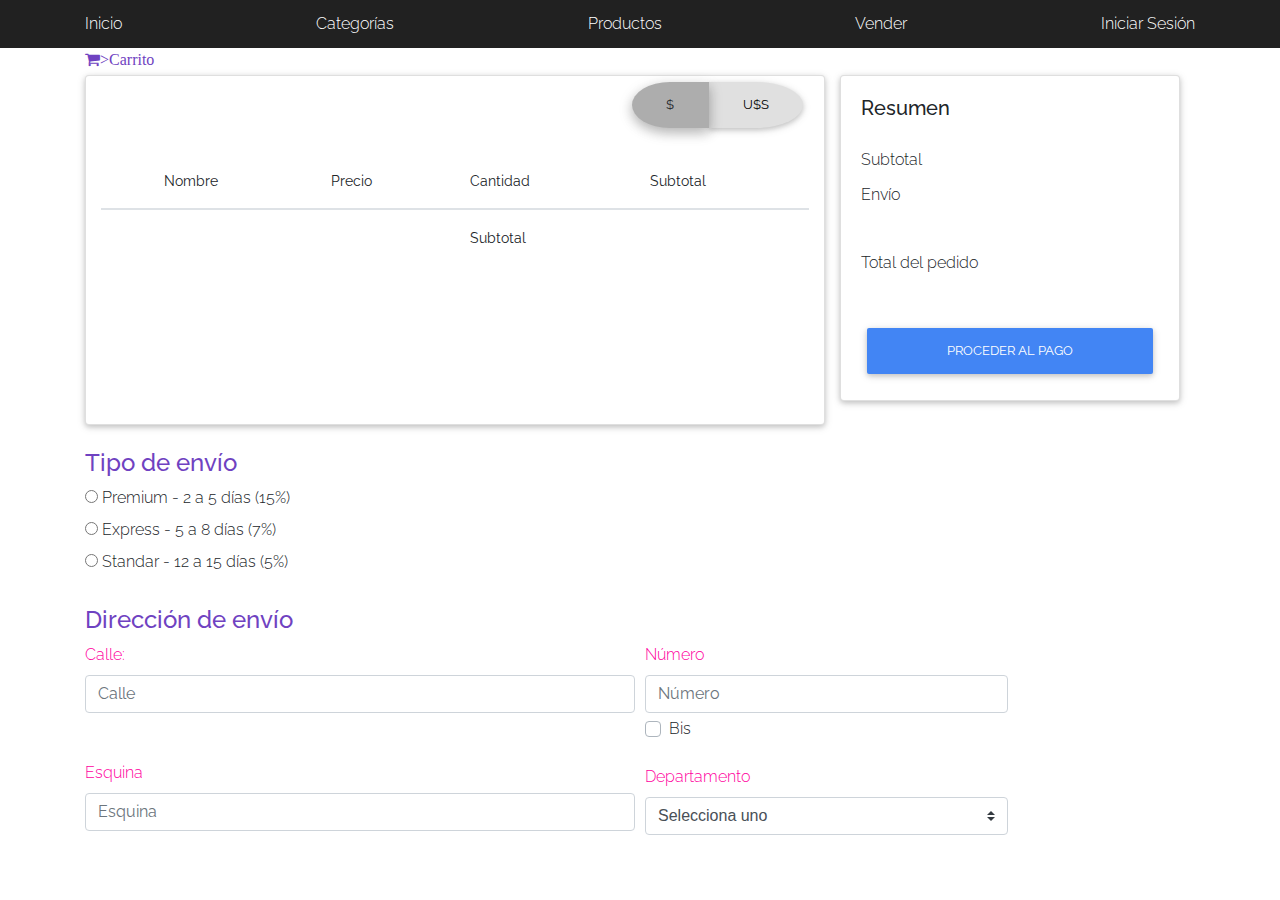
<file: cart.html>
<!DOCTYPE html>
<!-- saved from url=(0049)https://getbootstrap.com/docs/4.3/examples/album/ -->
<html lang="en">

<head>
  <meta http-equiv="Content-Type" content="text/html; charset=UTF-8">

  <meta name="viewport" content="width=device-width, initial-scale=1, shrink-to-fit=no">
  <meta name="description" content="">
  <title>eMercado - Todo lo que busques está aquí</title>

  <link rel="canonical" href="https://getbootstrap.com/docs/4.3/examples/album/">
  <link href="https://fonts.googleapis.com/css?family=Raleway:300,300i,400,400i,700,700i,900,900i" rel="stylesheet">
  <link href="css/font-awesome.min.css" rel="stylesheet">
  <link rel="stylesheet" href="https://cdnjs.cloudflare.com/ajax/libs/font-awesome/4.7.0/css/font-awesome.min.css">

  <link href="css/bootstrap.min.css" rel="stylesheet">
  <link href="css/styles.css" rel="stylesheet">
  <link href="css/dropzone.css" rel="stylesheet">
  <link href="css/cart.css" rel="stylesheet">


  <link href="https://cdn.jsdelivr.net/npm/bootstrap@5.0.2/dist/css/bootstrap.min.css" rel="stylesheet" integrity="sha384-EVSTQN3/azprG1Anm3QDgpJLIm9Nao0Yz1ztcQTwFspd3yD65VohhpuuCOmLASjC" crossorigin="anonymous">
  <script src="https://cdn.jsdelivr.net/npm/bootstrap@5.0.2/dist/js/bootstrap.bundle.min.js" integrity="sha384-MrcW6ZMFYlzcLA8Nl+NtUVF0sA7MsXsP1UyJoMp4YLEuNSfAP+JcXn/tWtIaxVXM" crossorigin="anonymous"></script>
  <script src="https://cdn.jsdelivr.net/npm/@popperjs/core@2.9.2/dist/umd/popper.min.js" integrity="sha384-IQsoLXl5PILFhosVNubq5LC7Qb9DXgDA9i+tQ8Zj3iwWAwPtgFTxbJ8NT4GN1R8p" crossorigin="anonymous"></script>
  <script src="https://cdn.jsdelivr.net/npm/bootstrap@5.0.2/dist/js/bootstrap.min.js" integrity="sha384-cVKIPhGWiC2Al4u+LWgxfKTRIcfu0JTxR+EQDz/bgldoEyl4H0zUF0QKbrJ0EcQF" crossorigin="anonymous"></script>
</head>

<body>
  <nav class="site-header sticky-top py-1 bg-dark">
    <div class="container d-flex flex-column flex-md-row justify-content-between">
      <a class="py-2 d-none d-md-inline-block" href="home.html">Inicio</a>
      <a class="py-2 d-none d-md-inline-block" href="categories.html">Categorías</a>
      <a class="py-2 d-none d-md-inline-block" href="products.html">Productos</a>
      <a class="py-2 d-none d-md-inline-block" href="sell.html">Vender</a>
      <div id="sesion"></div>

    </div>
  </nav>
    <div class="container">
      <h3 style="color: #6f42c1;" id="title-cart" <i class="fa fa-shopping-cart" aria-hidden="true"></i>><strong>Carrito</strong></h3>

      <div style="display: flex;">
      <div class="col-lg-8 card" >

      <table class="table">
          <thead>
            <tr>
              <th scope="col"></th>
              <th scope="col">Nombre</th>
              <th scope="col">Precio</th>
              <th scope="col">Cantidad</th>
              <th scope="col">Subtotal</th>
            </tr>
          </thead>
          <tbody id="carrito">
              
              
          </tbody>
          <tfoot>
            <th></th>
            <th></th>
            <th></th>
            <th>Subtotal</th>
            <div class="row">
              <div class="col text-right">
                  <div class="btn-group btn-group-toggle mb-4" data-toggle="buttons">
                      <label class="btn btn-light active" id="pesos" >
                          <input type="radio" name="tipo-moneda" autocomplete="off" checked>$
                      </label>
                      <label class="btn btn-light" id="dolares" >
                          <input type="radio" name="tipo-moneda" autocomplete="off">U$S
                      </label>
                  </div>
                  </div>
              </div>
            <td class="" id ="subtotal"></td>
              
          </tfoot>
          </table>


        </div>
        
          <div class=" col-lg-4">
            <div class=" card mb-4">
              <div class=" card-body">
                <h5 class="mb-3"><strong>Resumen</strong></h5>
                 <ul class="list-group list-group-flush">
                <li class="list-group-item d-flex justify-content-between align-items-center border-0 px-0 pb-0">
                  <div>Subtotal</div>
                  <span id="sub-resumen"></span>
                </li>
                <span></span>
                <li class="list-group-item d-flex justify-content-between align-items-center border-0 px-0 pb-0">
                  <div>Envío</div>
                  <span id="costo-envio"></span>
                </li>
                <hr>
                <li class="list-group-item d-flex justify-content-between align-items-center border-0 px-0 pb-0">
                  <div>Total del pedido</div>
                  <span id="total-resumen"></span>
                </li>
                <br>
  
                <br>
                <button type="button" class="btn btn-primary" id="proceder-pago"  onclick="validarEnvio()">
                  Proceder al pago
                </button>             
               </ul>
              </div>
            </div>
          </div>
          


        </div>
          <div id="tipo-envio">
            <br>
            <h4 style="color: #6f42c1;"><strong>Tipo de envío</strong></h4>
            <input type="radio" name="envio" id="premium">
            <label for="premium">Premium - 2 a 5 días (15%)</label>
            <br>
		
            <input type="radio" name="envio" id="express">
            <label for="express">Express - 5 a 8 días (7%)</label>
            <br>
        
            <input type="radio" name="envio" id="standard">
            <label for="standard">Standar - 12 a 15 días (5%)</label>
          </div>
          <br>
          <form class="needs-validation" novalidate>
            <h4 style="color: #6f42c1;"><strong>Dirección de envío</strong></h4>
              <div class="form-row">
                <div class="col-md-6 mb-3">
                  <label for="validationCustom01"style="color: #FF009E;">Calle:</label>
                  <input type="text" class="form-control" id="calle-envio" placeholder="Calle" value="" required>
                  <div class="invalid-feedback">
                    Por favor ingrese una calle.
                  </div>
                </div>
                <div class="col-md-4 mb-3">
                  <label for="validationCustom04"style="color: #FF009E;">Número</label>
                  <input type="number" class="form-control" id="num-envio" placeholder="Número" maxlength="4" required>
                  <div class="custom-control custom-checkbox my-1 mr-sm-2">
                    <input type="checkbox" class="custom-control-input" id="customControlInline">
                    <label class="custom-control-label" for="customControlInline">Bis</label>
                  </div>
                
                  <div class="invalid-feedback">
                  Por favor ingrese un número de puerta.
                  </div>
                </div>
                <div class="col-md-6 mb-3">
                  <label for="validationCustom05"style="color: #FF009E;">Esquina</label>
                  <input type="text" class="form-control" id="esq-envio" placeholder="Esquina" required>
                  <div class="invalid-feedback">
                    Por favor ingrese una esquina.
                  </div>
                </div>
                <div class="col-md-4 mb-3">
                <label class="my-1 mr-2" for="inlineFormCustomSelectPref"style="color: #FF009E;">Departamento</label>
                <select class="custom-select my-1 mr-sm-2" id="inlineFormCustomSelectPref">
                  <option selected>Selecciona uno</option>
                  <option value="1d">Artigas</option>
                  <option value="2d">Canelones</option>
                  <option value="3d">Cerro Largo</option>
                  <option value="4d">Colonia</option>
                  <option value="5d">Durazno</option>
                  <option value="6d">Flores</option>
                  <option value="7d">Florida</option>
                  <option value="8d">Lavalleja</option>
                  <option value="9d">Maldonado</option>
                  <option value="10d">Montevideo</option>
                  <option value="11d">Paysandú</option>
                  <option value="12d">Río Negro</option>
                  <option value="13d">Rivera</option>
                  <option value="14d">Rocha</option>
                  <option value="15d">Salto</option>
                  <option value="16d">San José</option>
                  <option value="17d">Soriano</option>
                  <option value="18d">Tacuarembó</option>
                  <option value="19d">Treinta y Tres</option>
                </select>
                </div>
                
              </div>
              
          </div>
        </form>
          
          
          <div class="modal fade" id="exampleModalCenter" tabindex="-1" role="dialog" aria-labelledby="exampleModalCenterTitle" aria-hidden="true">
            <div class="modal-dialog modal-dialog-centered" role="document">
              <div class="modal-content">
                <div class="modal-header">
                  <h5 class="modal-title " id="exampleModalCenterTitle"style="color: #6f42c1; text-align:center;"><strong>Datos de pago</strong></h5>
                  <button type="button" class="close" data-dismiss="modal" aria-label="Close" onclick="Cerrar()">
                    <span aria-hidden="true">&times;</span>
                  </button>
                </div>
                <div class="modal-body">
                  <table class="table table-condensed">
                  <tbody>
                  <div>    
                  <input type="radio" name="tipo-pago" id="credit-card">
                  <label for="credit-card" style="color: #6f42c1;">Tarjeta de Crédito </label>
                  <i class="fa fa-cc-visa" ></i>
                  <i class="fa fa-cc-mastercard" aria-hidden="true"></i>
                  <i class="fa fa-cc-amex" aria-hidden="true"></i>
                </div>
                      <tr>
                        <td class='col-md-3' style="color: #FF009E;"><strong>Número de tarjeta:</strong></td>
                        <td><input type="text" class="form-control input-sm"  id="num-tarjeta" value="">
                        </td>
                      </tr>
                      <tr>
                        <td class='col-md-3' style="color: #FF009E;"> <strong>CVV:</strong></td>
                        <td><input type="text" class="form-control input-sm" id="cvv-tarjeta" maxlength="4" value=""></td>
                      </tr>
                      <tr>
                        <td style="color: #FF009E;"><strong>Fecha Vencimiento:</strong></td>
                        <td><input type="date" class="form-control input-sm"  id="vencimiento-tarjeta" value=""></td>
                      </tr>
                    </tbody>
                  </table>
                  <div>
                      <input type="radio" name="tipo-pago" id="transf">
                      <label for="transf" style="color: #6f42c1;">Transferencia Bancaria</label>
                      <i class="fa fa-university" aria-hidden="true"></i>
                    </div>
                  <table class="table table-condensed">
                <tbody>
                <tr>
                  <td class='col-md-3' style="color: #FF009E;"><strong>Número de Cuenta:</strong></td>
                  <td><input type="text" class="form-control input-sm"  id="num-cuenta" value="">
                  </td>
                </tr>
                    </tbody>
                  </table>
                </div>
                <div class="modal-footer">
                  <button type="button" class="btn btn-secondary"  id="cerrar-modal"onclick="Cerrar()">Cerrar</button>
                  <button type="button" class="btn btn-primary"  id="finalizar-compra" onclick="validarPago()">Finalizar Compra</button>
                </div>
              </div>
            </div>
          </div>
          
  </div>
  <div id="spinner-wrapper">
    <div class="lds-ring">
      <div></div>
      <div></div>
      <div></div>
      <div></div>
    </div>
  </div>
  <script src="js/jquery-3.4.1.min.js"></script>
  <script src="js/bootstrap.bundle.min.js"></script>
  <script src="js/dropzone.js"></script>
  <script src="js/init.js"></script>
  <script src="js/cart.js"></script>
</body>

</html>
</file>
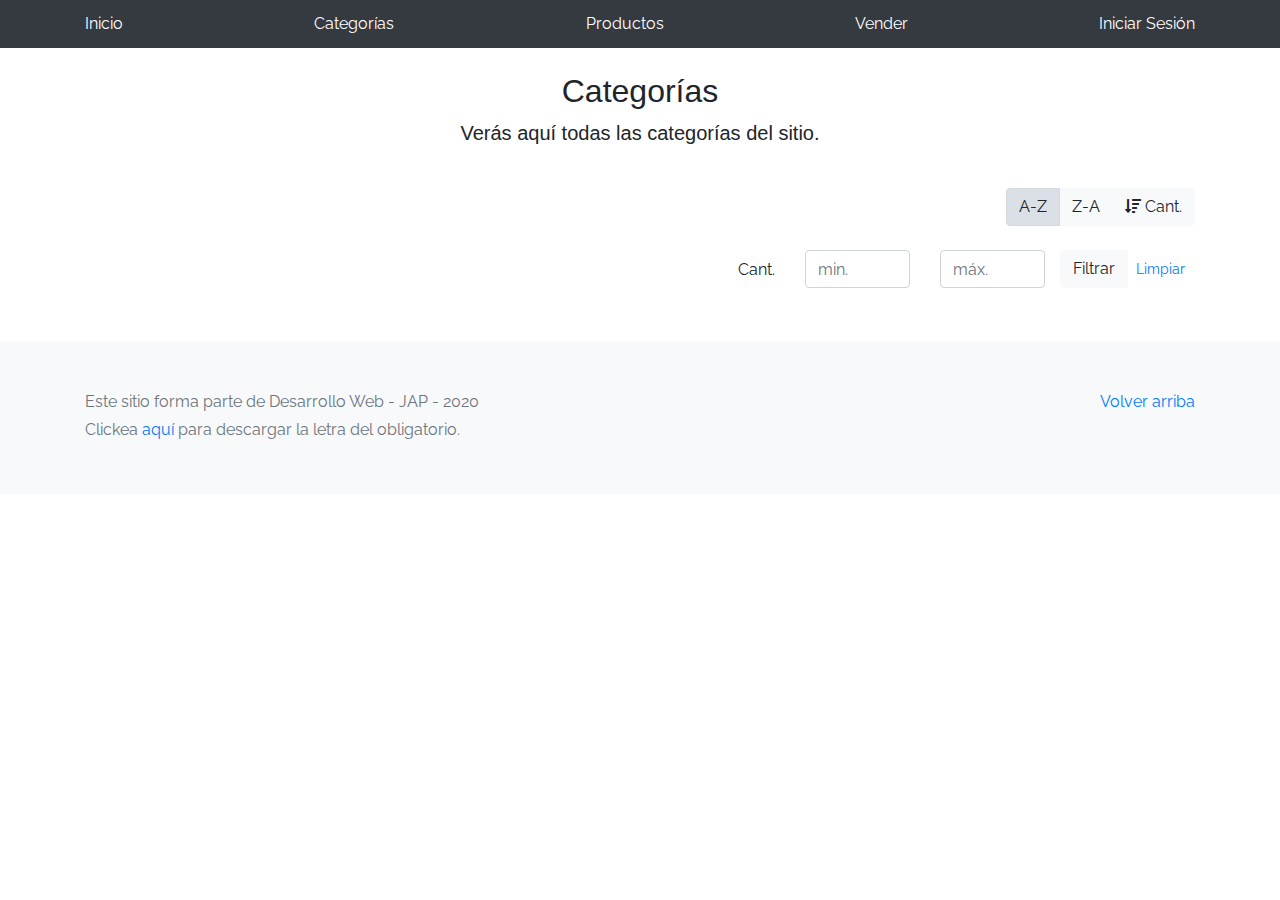
<file: categories.html>
<!DOCTYPE html>
<!-- saved from url=(0049)https://getbootstrap.com/docs/4.3/examples/album/ -->
<html lang="en">
  <head>
    <meta http-equiv="Content-Type" content="text/html; charset=UTF-8">
    <meta name="viewport" content="width=device-width, initial-scale=1, shrink-to-fit=no">
    <meta name="description" content="">
    <title>eMercado - Todo lo que busques está aquí</title>

    <link rel="canonical" href="https://getbootstrap.com/docs/4.3/examples/album/">
    <link href="https://fonts.googleapis.com/css?family=Raleway:300,300i,400,400i,700,700i,900,900i" rel="stylesheet">
    <link href="css/font-awesome.min.css" rel="stylesheet">

    <link href="css/bootstrap.min.css" rel="stylesheet">
    <link href="css/styles.css" rel="stylesheet">
  </head>
  <body>
    <nav class="site-header sticky-top py-1 bg-dark">
      <div class="container d-flex flex-column flex-md-row justify-content-between">
        <a class="py-2 d-none d-md-inline-block" href="home.html">Inicio</a>
        <a class="py-2 d-none d-md-inline-block" href="categories.html">Categorías</a>
        <a class="py-2 d-none d-md-inline-block" href="products.html">Productos</a>
        <a class="py-2 d-none d-md-inline-block" href="sell.html">Vender</a>
        <div id="sesion"></div>

      </div>
    </nav>
    <main role="main" class="pb-5">
        <div class="text-center p-4">
            <h2>Categorías</h2>
            <p class="lead">Verás aquí todas las categorías del sitio.</p>
        </div>
        <div class="container">
            <div class="row">
                <div class="col text-right">
                    <div class="btn-group btn-group-toggle mb-4" data-toggle="buttons">
                        <label class="btn btn-light active" id="sortAsc" >
                            <input type="radio" name="options" autocomplete="off" checked>A-Z
                        </label>
                        <label class="btn btn-light" id="sortDesc" >
                            <input type="radio" name="options" autocomplete="off">Z-A
                        </label>
                        <label class="btn btn-light" id="sortByCount" >
                            <input type="radio" name="options" autocomplete="off"><i class="fas fa-sort-amount-down mr-1"></i>Cant.
                        </label>
                    </div>
                </div>
            </div>
            <div class="row justify-content-end">
              <div class="col-md-6"></div>
                <div class="col-md-6 col-sm-12 mb-1 container">
                  <div class="row container p-0 m-0">
                    <div class="col">
                      <p class="font-weight-normal text-right my-2">Cant.</p>
                    </div>
                    <div class="col">
                      <input class="form-control" type="number" placeholder="min." id="rangeFilterCountMin">
                    </div>
                    <div class="col">
                      <input class="form-control" type="number" placeholder="máx." id="rangeFilterCountMax">
                    </div>
                    <div class="col-3 p-0">
                      <div class="btn-group" role="group">
                        <button class="btn btn-light btn-block" id="rangeFilterCount">Filtrar</button>
                        <button class="btn btn-link btn-sm" id="clearRangeFilter">Limpiar</button>
                      </div>
                    </div>
                  </div>
                </div>
            </div>
            <div class="row">
                <div class="list-group" id="cat-list-container">
                </div>
            </div>
        </div>
    </main>
    <footer class="text-muted bg-light">
      <div class="container">
        <p class="float-right">
          <a href="#">Volver arriba</a>
        </p>
        <p>Este sitio forma parte de Desarrollo Web - JAP - 2020</p>
        <p>Clickea <a target="_blank" href="Letra.pdf">aquí</a> para descargar la letra del obligatorio.</p>
      </div>
    </footer>
    <div id="spinner-wrapper"><div class="lds-ring"><div></div><div></div><div></div><div></div></div></div>
    <script src="js/jquery-3.4.1.min.js"></script>
    <script src="js/bootstrap.bundle.min.js"></script>
    <script src="js/init.js"></script>
    <script src="js/categories.js"></script>
  </body>
</html>
</file>
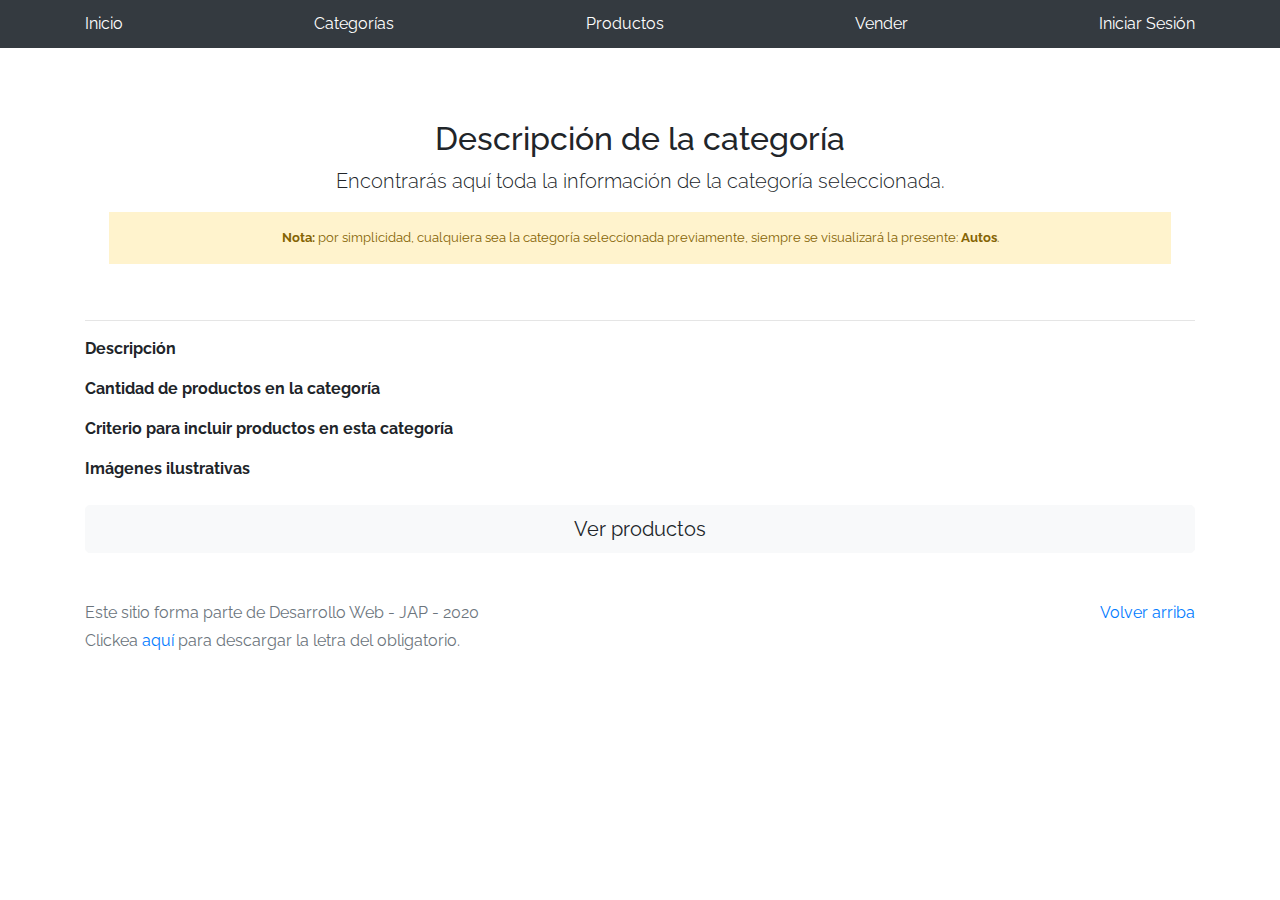
<file: category-info.html>
<!DOCTYPE html>
<!-- saved from url=(0049)https://getbootstrap.com/docs/4.3/examples/album/ -->
<html lang="en">

<head>
  <meta http-equiv="Content-Type" content="text/html; charset=UTF-8">
  <meta name="viewport" content="width=device-width, initial-scale=1, shrink-to-fit=no">
  <meta name="description" content="">
  <title>eMercado - Todo lo que busques está aquí</title>

  <link rel="canonical" href="https://getbootstrap.com/docs/4.3/examples/album/">
  <link href="https://fonts.googleapis.com/css?family=Raleway:300,300i,400,400i,700,700i,900,900i" rel="stylesheet">
  <!-- Bootstrap core CSS -->
  <link href="css/bootstrap.min.css" rel="stylesheet">
  <link href="css/styles.css" rel="stylesheet">
</head>

<body>
  <nav class="site-header sticky-top py-1 bg-dark">
    <div class="container d-flex flex-column flex-md-row justify-content-between">
      <a class="py-2 d-none d-md-inline-block" href="home.html">Inicio</a>
      <a class="py-2 d-none d-md-inline-block" href="categories.html">Categorías</a>
      <a class="py-2 d-none d-md-inline-block" href="products.html">Productos</a>
      <a class="py-2 d-none d-md-inline-block" href="sell.html">Vender</a>
      <div id="sesion"></div>
    </div>
  </nav>
  <main role="main">
    <div class="container mt-5">
      <div class="text-center p-4">
        <h2>Descripción de la categoría</h2>
        <p class="lead">Encontrarás aquí toda la información de la categoría seleccionada.</p>
        <p class="small alert-warning py-3"><strong>Nota: </strong>por simplicidad, cualquiera sea la categoría
          seleccionada previamente, siempre se visualizará la presente: <strong>Autos</strong>.</p>
      </div>
      <h3 id="categoryName"></h3>
      <hr class="my-3">
      <dl>
        <dt>Descripción</dt>
        <dd>
          <p id="categoryDescription"></p>
        </dd>

        <dt>Cantidad de productos en la categoría</dt>
        <dd>
          <p id="productCount"></p>
        </dd>

        <dt>Criterio para incluir productos en esta categoría</dt>
        <dd>
          <p id="productCriteria"></p>
        </dd>

        <dt>Imágenes ilustrativas</dt>
        <dd>
          <div class="row text-center text-lg-left pt-2" id="productImagesGallery">
          </div>
        </dd>
      </dl>
      <a type="button" class="btn btn-light btn-lg btn-block" href="products.html">Ver productos</a>
    </div>
  </main>
  <footer class="text-muted">
    <div class="container">
      <p class="float-right">
        <a href="#">Volver arriba</a>
      </p>
      <p>Este sitio forma parte de Desarrollo Web - JAP - 2020</p>
      <p>Clickea <a target="_blank" href="Letra.pdf">aquí</a> para descargar la letra del obligatorio.</p>
    </div>
  </footer>
  <div id="spinner-wrapper">
    <div class="lds-ring">
      <div></div>
      <div></div>
      <div></div>
      <div></div>
    </div>
  </div>
  <script src="js/jquery-3.4.1.min.js"></script>
  <script src="js/bootstrap.bundle.min.js"></script>
  <script src="js/init.js"></script>
  <script src="js/category-info.js"></script>
</body>

</html>
</file>
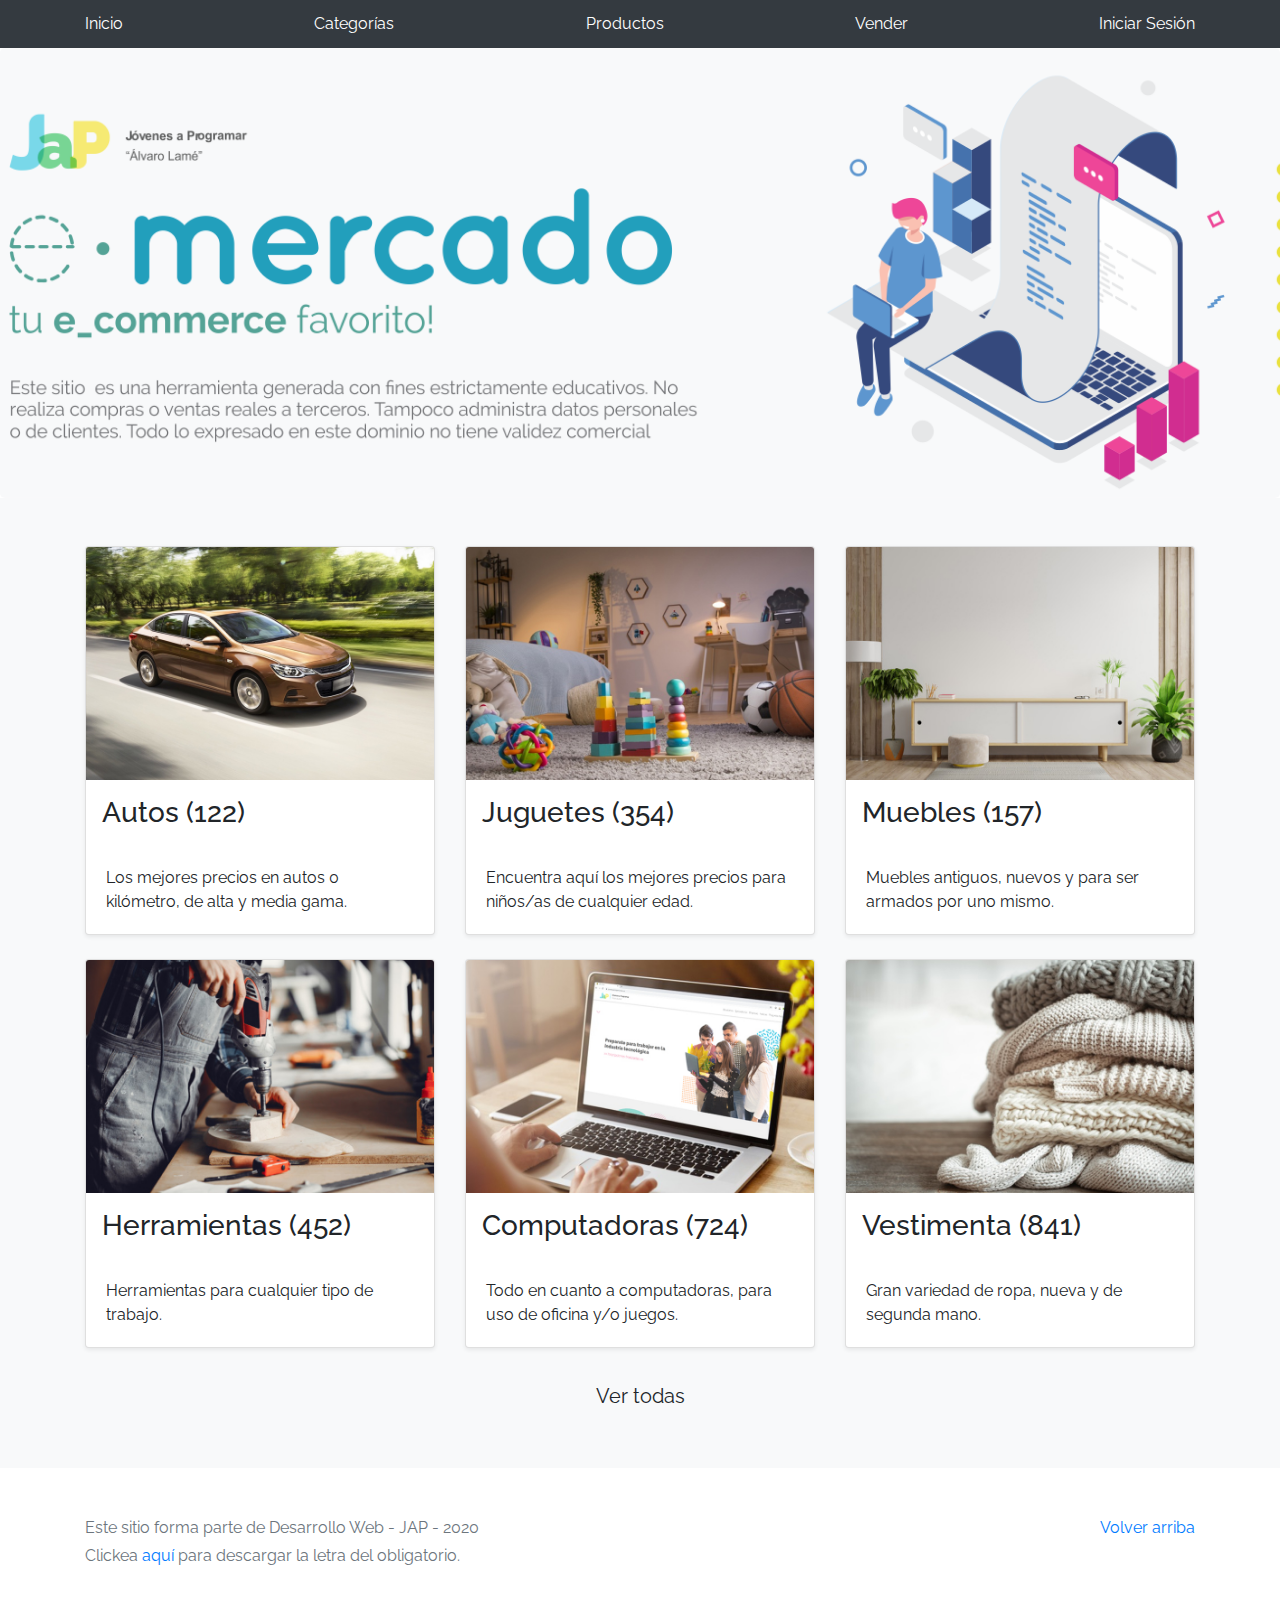
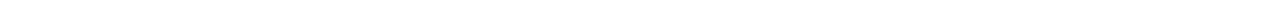
<file: home.html>
<!DOCTYPE html>
<!-- saved from url=(0049)https://getbootstrap.com/docs/4.3/examples/album/ -->
<html lang="en">
  <head>
    <meta http-equiv="Content-Type" content="text/html; charset=UTF-8">
    <meta name="viewport" content="width=device-width, initial-scale=1, shrink-to-fit=no">
    <meta name="description" content="">
    <title>eMercado - Todo lo que busques está aquí</title>

    <link rel="canonical" href="https://getbootstrap.com/docs/4.3/examples/album/">
    <link href="https://fonts.googleapis.com/css?family=Raleway:300,300i,400,400i,700,700i,900,900i" rel="stylesheet">
    <!-- Bootstrap core CSS -->
    <link href="css/font-awesome.min.css" rel="stylesheet">
    <link href="css/bootstrap.min.css" rel="stylesheet">
    <link href="css/styles.css" rel="stylesheet">
  </head>
  <body>
    <nav class="site-header sticky-top py-1 bg-dark">
      <div class="container d-flex flex-column flex-md-row justify-content-between">
        <a class="py-2 d-none d-md-inline-block" href="home.html">Inicio</a>
        <a class="py-2 d-none d-md-inline-block" href="categories.html">Categorías</a>
        <a class="py-2 d-none d-md-inline-block" href="products.html">Productos</a>
        <a class="py-2 d-none d-md-inline-block" href="sell.html">Vender</a>
        <div id="sesion"></div>
      <!--  </div>
        <h5 class="py-2 d-none d-md-inline-block" id="nombreUsuario" style="color: seashell;"><i class="fas fa-user mr-1"></i></h5>
      </div> !-->
    </nav>
    <main role="main">
      <section class="jumbotron text-center">
        <div class="m-5">
          <h1></h1>
        </div>
      </section>
      <div class="album py-5 bg-light">
        <div class="container">
          <div class="row">
            <div class="col-md-4">
              <a href="categories.html" class="card mb-4 shadow-sm custom-card">
                <img class="bd-placeholder-img card-img-top"  src="img/cat1.jpg">
                <h3 class="m-3">Autos (122)</h3>
                <div class="card-body">
                  <p class="card-text">Los mejores precios en autos 0 kilómetro, de alta y media gama.</p>
                </div>
              </a>
            </div>
            <div class="col-md-4">
                <a href="categories.html" class="card mb-4 shadow-sm custom-card">
                  <img class="bd-placeholder-img card-img-top" src="img/cat2.jpg">
                  <h3 class="m-3">Juguetes (354)</h3>
                  <div class="card-body">
                    <p class="card-text">Encuentra aquí los mejores precios para niños/as de cualquier edad.</p>
                  </div>
                </a>
            </div>
            <div class="col-md-4">
                <a href="categories.html" class="card mb-4 shadow-sm custom-card">
                  <img class="bd-placeholder-img card-img-top" src="img/cat3.jpg">
                  <h3 class="m-3">Muebles (157)</h3>
                  <div class="card-body">
                    <p class="card-text">Muebles antiguos, nuevos y para ser armados por uno mismo.</p>
                  </div>
                </a>
            </div>
            <div class="col-md-4">
                <a href="categories.html" class="card mb-4 shadow-sm custom-card">
                  <img class="bd-placeholder-img card-img-top" src="img/cat4.jpg">
                  <h3 class="m-3">Herramientas (452)</h3>
                  <div class="card-body">
                    <p class="card-text">Herramientas para cualquier tipo de trabajo.</p>
                  </div>
                </a>
            </div>
            <div class="col-md-4">
                <a href="categories.html" class="card mb-4 shadow-sm custom-card">
                  <img class="bd-placeholder-img card-img-top" src="img/cat5.jpg">
                  <h3 class="m-3">Computadoras (724)</h3>
                  <div class="card-body">
                    <p class="card-text">Todo en cuanto a computadoras, para uso de oficina y/o juegos.</p>
                  </div>
                </a>
            </div>
            <div class="col-md-4">
                <a href="categories.html" class="card mb-4 shadow-sm custom-card">
                  <img class="bd-placeholder-img card-img-top" src="img/cat6.jpg">
                  <h3 class="m-3">Vestimenta (841)</h3>
                  <div class="card-body">
                    <p class="card-text">Gran variedad de ropa, nueva y de segunda mano.</p>
                  </div>
                </a>
            </div>
          </div>
          <div class="row">
              <a type="button" class="btn btn-light btn-lg btn-block" href="categories.html">Ver todas</a>
          </div>
        </div>
      </div>
    </main>
    <footer class="text-muted">
      <div class="container">
        <p class="float-right">
          <a href="#">Volver arriba</a>
        </p>
        <p>Este sitio forma parte de Desarrollo Web - JAP - 2020</p>
        <p>Clickea <a target="_blank" href="Letra.pdf">aquí</a> para descargar la letra del obligatorio.</p>
      </div>
    </footer>
    <script src="js/jquery-3.4.1.min.js"></script>
    <script src="js/bootstrap.bundle.min.js"></script>
    <script src="js/init.js"></script>
  </body>
</html>
</file>
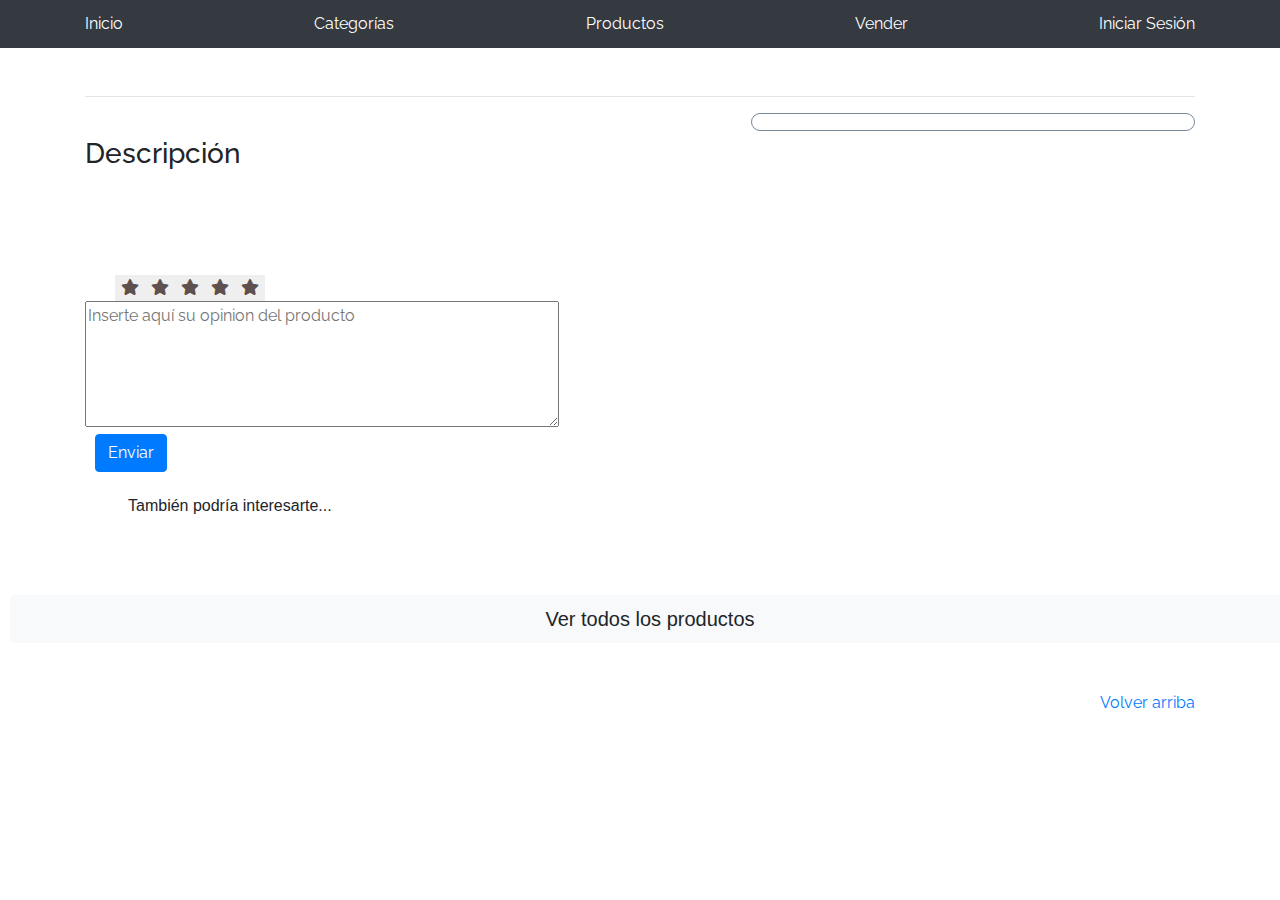
<file: product-info.html>
<!DOCTYPE html>
<!-- saved from url=(0049)https://getbootstrap.com/docs/4.3/examples/album/ -->
<html lang="en">

<head>
  <meta http-equiv="Content-Type" content="text/html; charset=UTF-8">
  <meta name="viewport" content="width=device-width, initial-scale=1, shrink-to-fit=no">
  <meta name="description" content="">
  <title>eMercado - Todo lo que busques está aquí</title>
  
  <link rel="canonical" href="https://getbootstrap.com/docs/4.3/examples/album/">
  <link href="https://fonts.googleapis.com/css?family=Raleway:300,300i,400,400i,700,700i,900,900i" rel="stylesheet">
  <link href="css/font-awesome.min.css" rel="stylesheet">
  <link href="css/bootstrap.min.css" rel="stylesheet">
  <link href="css/styles.css" rel="stylesheet">
  <link rel="stylesheet" href="css/product-info.css">
  <meta name="viewport" content="width=device-width, user-scalable=no, initial-scale=1.0, maximum-scale=1.0, minimum-scale=1.0">
  <link rel="stylesheet" href="https://use.fontawesome.com/releases/v5.6.1/css/all.css" integrity="sha384-gfdkjb5BdAXd+lj+gudLWI+BXq4IuLW5IT+brZEZsLFm++aCMlF1V92rMkPaX4PP" crossorigin="anonymous">
  <link rel="stylesheet" href="https://maxcdn.bootstrapcdn.com/bootstrap/4.5.2/css/bootstrap.min.css">
  <script src="https://ajax.googleapis.com/ajax/libs/jquery/3.5.1/jquery.min.js"></script>
  <script src="https://cdnjs.cloudflare.com/ajax/libs/popper.js/1.16.0/umd/popper.min.js"></script>
</head>

<body>
  <nav class="site-header sticky-top py-1 bg-dark">
    <div class="container d-flex flex-column flex-md-row justify-content-between">
      <a class="py-2 d-none d-md-inline-block" href="home.html">Inicio</a>
      <a class="py-2 d-none d-md-inline-block" href="categories.html">Categorías</a>
      <a class="py-2 d-none d-md-inline-block" href="products.html">Productos</a>
      <a class="py-2 d-none d-md-inline-block" href="sell.html">Vender</a>
      <div id="sesion"></div>
      

    </div>
  </nav>
  <main role="main">
    <div class="container mt-5">
    
      <hr class="my-3">
          <p id="productCategory"></p>
      <dl>
        <div id="info">
          <div class="box-product">
            <p style="font-size: 12; color: rgb(112, 106, 106);" id="productSoldCount"></p>
            <h4 id="productName"></h4>
            <h2 id="productCost"></h2>
          </div>
        <div id="demo" style= "width: 60%" class="carousel slide" data-ride="carousel">

          <!-- Indicators -->
          <ul class="carousel-indicators" id="carrouselul">
            
          </ul>
          
          <!-- The slideshow -->
          <div class="carousel-inner" id="carrousel2">
          </div>
          
          <!-- Left and right controls -->
          <a class="carousel-control-prev" href="#demo" data-slide="prev">
            <span class="carousel-control-prev-icon"></span>
          </a>
          <a class="carousel-control-next" href="#demo" data-slide="next">
            <span class="carousel-control-next-icon"></span>
          </a>
        </div>
      <br>
      <h3>Descripción</h3>
        
      <p id="productDescription"></p>
       
      </dl>
      
    </div>
    <br>

    <!-- COMENTARIOS DEL JSON -->
    <div id="comentariosjson">
      <div id="estrellitas"></div>
      <h3 id="user"></h3>
      <p id="date"></p>
      <p id="descComentario"></p>
    </div>
    <br>
    <br>
    <!--COMENTAR SOBRE EL PRODUCTO-->
<div id="comentarioNuevo">
      
      <div class="puntuacion giro" id="estrellas" style="margin-left: 9%;">

        <!-- Estrella 5 -->
        <button class="giro">
            <i class="fas fa-star" value="5"></i>
        </button>

        <!-- Estrella 4 -->
        <button class="giro">
            <i class="fas fa-star" value="4"></i>
        </button>

        <!-- Estrella 3 -->
        <button class="giro">
            <i class="fas fa-star" value="3"></i>
        </button>

        <!-- Estrella 2 -->
        <button class="giro">
            <i class="fas fa-star" value="2"></i>
        </button>

        <!-- Estrella 1 -->
        <button class="giro">
            <i class="fas fa-star" value="1"></i>
        </button>
    
        
    </div>
    <br>
    <div class="container">
      <p style="color: red; display: none;" id="valistar">Debe seleccionar la calificación</p>
    <textarea style="align-self: center;" name="comentario" id="comentario" cols="50" rows="5" placeholder="Inserte aquí su opinion del producto"></textarea>
    <br>
    <button class="btn btn-primary" type="button" id="submit" onclick="insertarComentario()">Enviar</button>

  </div>
  
  <br>
  <h6 style="margin-left: 10%">También podría interesarte...</h6>
  <br>
  <div  style="display: flex" id="productSimilar"></div>
  <br>
  <br>
  <a type="button" class="btn btn-light btn-lg btn-block" href="products.html">Ver todos los productos</a>
  </main>
  <footer class="text-muted">
    <div class="container">
      <p class="float-right">
        <a href="#">Volver arriba</a>
      </p>
  <div id="spinner-wrapper">
    <div class="lds-ring">
      <div></div>
      <div></div>
      <div></div>
      <div></div>
    </div>
  </div>
  <script src="js/jquery-3.4.1.min.js"></script>
  <script src="js/bootstrap.bundle.min.js"></script>
  <script src="js/init.js"></script>
  <script src="js/product-info.js"></script>
</body>

</html>
</file>
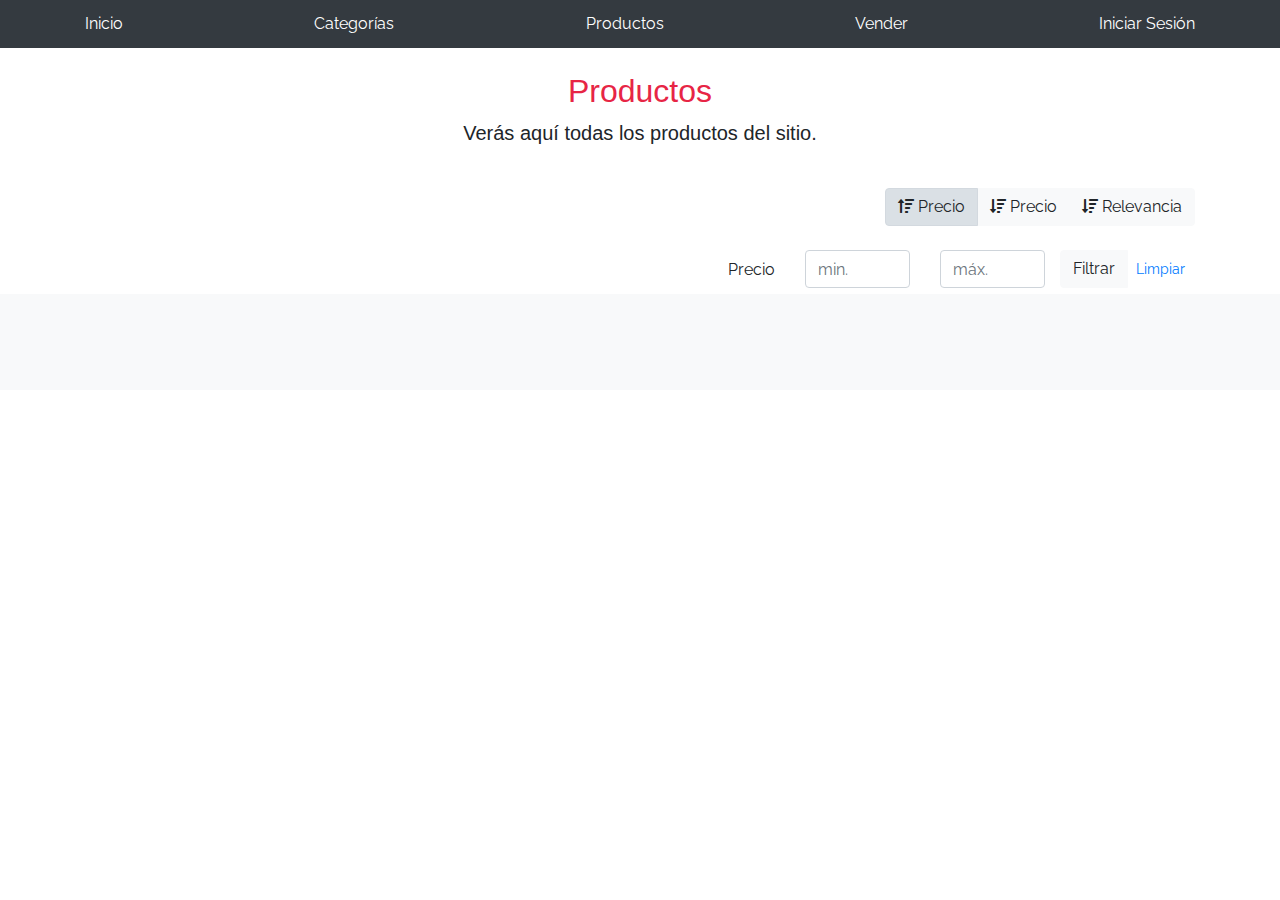
<file: products.html>
<!DOCTYPE html>
<!-- saved from url=(0049)https://getbootstrap.com/docs/4.3/examples/album/ -->
<html lang="en">
  <head>
    <meta http-equiv="Content-Type" content="text/html; charset=UTF-8">
    <meta name="viewport" content="width=device-width, initial-scale=1, shrink-to-fit=no">
    <meta name="description" content="">
    <title>eMercado - Todo lo que busques está aquí</title>

    <link rel="canonical" href="https://getbootstrap.com/docs/4.3/examples/album/">
    <link href="https://fonts.googleapis.com/css?family=Raleway:300,300i,400,400i,700,700i,900,900i" rel="stylesheet">
    <link href="css/font-awesome.min.css" rel="stylesheet">
    <link href="css/bootstrap.min.css" rel="stylesheet">
    <link href="css/styles.css" rel="stylesheet">
  </head>
  <body>
    <nav class="site-header sticky-top py-1 bg-dark">
      <div class="container d-flex flex-column flex-md-row justify-content-between">
        <a class="py-2 d-none d-md-inline-block" href="home.html">Inicio</a>
        <a class="py-2 d-none d-md-inline-block" href="categories.html">Categorías</a>
        <a class="py-2 d-none d-md-inline-block" href="products.html">Productos</a>
        <a class="py-2 d-none d-md-inline-block" href="sell.html">Vender</a>
        <div id="sesion"></div>
        
      </div>
    </nav>

    <main role="main" class="pb-5">
      <div class="text-center p-4">
          <h2 style="color: rgb(231, 37, 69);">Productos</h2>
          <p class="lead">Verás aquí todas los productos del sitio.</p>
      </div>
      <div class="container">
        <div class="row">
            <div class="col text-right">
                <div class="btn-group btn-group-toggle mb-4" data-toggle="buttons">
                    <label class="btn btn-light active" id="sortAsc" >
                        <input type="radio" name="options" autocomplete="off" checked><i class="fas fa-sort-amount-up mr-1"></i>Precio
                    </label>
                    <label class="btn btn-light" id="sortDesc" >
                        <input type="radio" name="options" autocomplete="off"><i class="fas fa-sort-amount-down mr-1"></i>Precio
                    </label>
                    <label class="btn btn-light" id="sortByRelevancia" >
                        <input type="radio" name="options" autocomplete="off"><i class="fas fa-sort-amount-down mr-1"></i>Relevancia
                    </label>
                </div>
            </div>
        </div>
        <div class="row justify-content-end">
          <div class="col-md-6"></div>
            <div class="col-md-6 col-sm-12 mb-1 container">
              <div class="row container p-0 m-0">
                <div class="col">
                  <p class="font-weight-normal text-right my-2">Precio</p>
                </div>
                <div class="col">
                  <input class="form-control" type="number" placeholder="min." id="rangeFilterPriceMin">
                </div>
                <div class="col">
                  <input class="form-control" type="number" placeholder="máx." id="rangeFilterPriceMax">
                </div>
                <div class="col-3 p-0">
                  <div class="btn-group" role="group">
                    <button class="btn btn-light btn-block" id="rangeFilterPrice">Filtrar</button>
                    <button class="btn btn-link btn-sm" id="clearRangeFilter">Limpiar</button>
                  </div>
                </div>
              </div>
            </div>
        </div>
    </div>
    <div class="album py-5 bg-light">
      <div class="container">
          <div class="row" id="product-list-container">
          </div>
        </div>
    </div>        

  </main>
    <div id="spinner-wrapper"><div class="lds-ring"><div>
    <script src="js/jquery-3.4.1.min.js"></script>
    <script src="js/bootstrap.bundle.min.js"></script>
    <script src="js/init.js"></script>
    <script src="js/products.js"></script>
  </body>
</html>
</file>
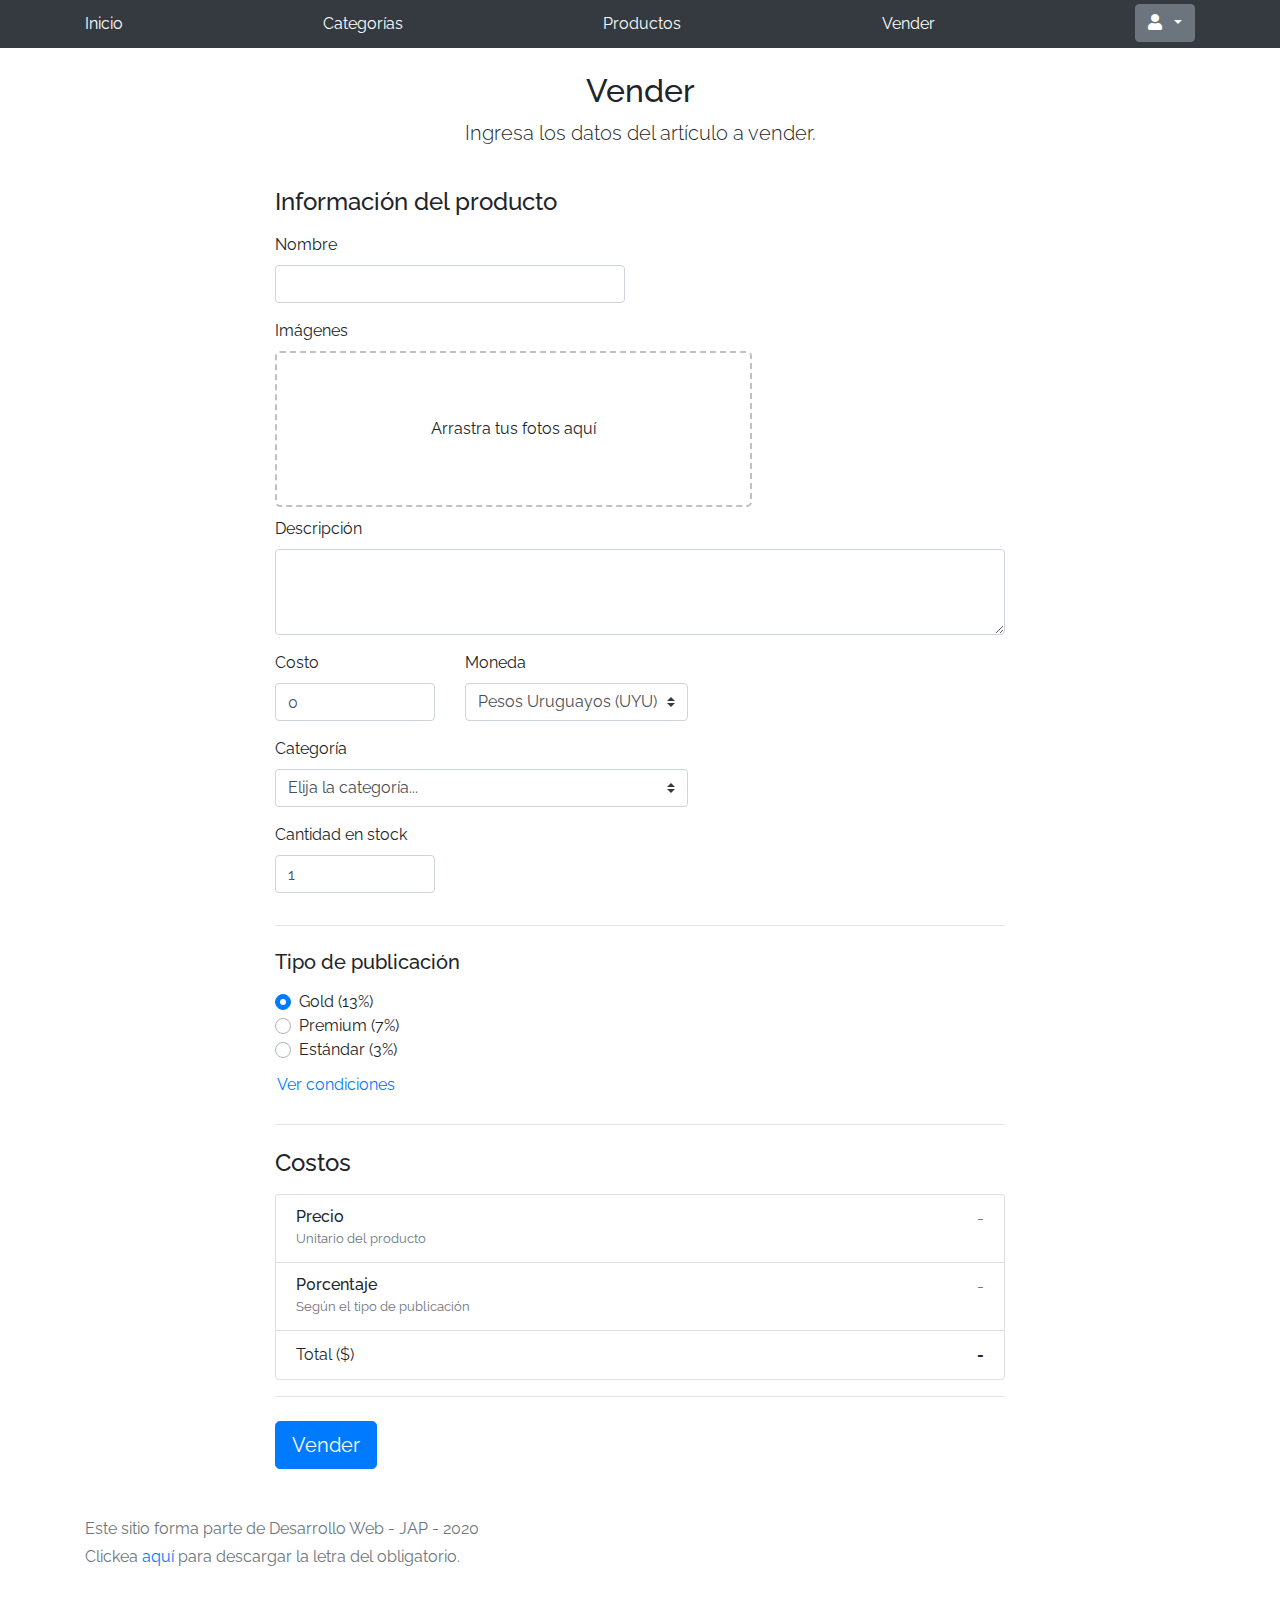
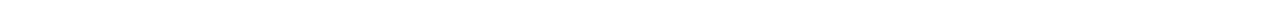
<file: sell.html>
<!DOCTYPE html>
<!-- saved from url=(0049)https://getbootstrap.com/docs/4.3/examples/album/ -->
<html lang="en"><head><meta http-equiv="Content-Type" content="text/html; charset=UTF-8">
    
    <meta name="viewport" content="width=device-width, initial-scale=1, shrink-to-fit=no">
    <meta name="description" content="">
    <title>eMercado - Todo lo que busques está aquí</title>

    <link rel="canonical" href="https://getbootstrap.com/docs/4.3/examples/album/">
    <link href="https://fonts.googleapis.com/css?family=Raleway:300,300i,400,400i,700,700i,900,900i" rel="stylesheet">

    <style>
      .bd-placeholder-img {
        font-size: 1.125rem;
        text-anchor: middle;
        -webkit-user-select: none;
        -moz-user-select: none;
        -ms-user-select: none;
        user-select: none;
      }

      @media (min-width: 768px) {
        .bd-placeholder-img-lg {
          font-size: 3.5rem;
        }
      }
    </style>
    <link href="css/bootstrap.min.css" rel="stylesheet">
    <link href="css/styles.css" rel="stylesheet">
    <link href="css/dropzone.css" rel="stylesheet">
    <link href="css/font-awesome.min.css" rel="stylesheet">

  </head>
  <body>
    <nav class="site-header sticky-top py-1 bg-dark">
        <div class="container d-flex flex-column flex-md-row justify-content-between">
            <a class="py-2 d-none d-md-inline-block" href="home">Inicio</a>
            <a class="py-2 d-none d-md-inline-block" href="categories.html">Categorías</a>
            <a class="py-2 d-none d-md-inline-block" href="products.html">Productos</a>
            <a class="py-2 d-none d-md-inline-block" href="sell.html">Vender</a>
            <div class="dropdown">
              <button class="btn btn-secondary dropdown-toggle" type="button" id="dropdownMenuButton" data-toggle="dropdown" aria-haspopup="true" aria-expanded="false"><i class="fas fa-user mr-1"></i>
              
              </button>
              <div class="dropdown-menu" aria-labelledby="dropdownMenuButton">
                <a class="dropdown-item" href="cart.html">Ver mi carrito</a>
                <a class="dropdown-item" href="my-profile.html">Mi perfil</a>
                <a class="dropdown-item" href="index.html">Cerrar Sesion</a>
              </div>
        </div>
    </nav>
      <div class="container">
        <div class="text-center p-4">
          <h2>Vender</h2>
          <p class="lead">Ingresa los datos del artículo a vender.</p>
        </div>
        <div class="row justify-content-md-center">
          <div class="col-md-8 order-md-1">
            <h4 class="mb-3">Información del producto</h4>
            <form class="needs-validation" id="sell-info">
              <div class="row">
                <div class="col-md-6 mb-3">
                  <label for="productName">Nombre</label>
                  <input type="text" class="form-control" id="productName" placeholder="" value="" >
                  <div class="invalid-feedback">
                    Ingresa un nombre
                  </div>
                </div>
              </div>
              <div class="row">
                <div class="col-md-8 order-md-1">
                    <label for="zip">Imágenes</label>
                    <div class="needsclick dz-clickable" id="file-upload">
                      <div class="dz-message needsclick">
                        Arrastra tus fotos aquí<br>
                      </div>
                    </div>
                </div>
              </div>
              <div class="row">
                  <div class="col-md-12 mb-3">
                      <label for="productDescription">Descripción</label>
                      <textarea class="form-control" id="productDescription" rows="3"></textarea>
                  </div>
                </div>
              <div class="row">
                <div class="col-md-3 mb-3">
                  <label for="zip">Costo</label>
                  <input type="number" class="form-control" id="productCostInput" placeholder="" required="" value="0" min="0">
                  <div class="invalid-feedback">
                    El costo debe ser mayor que 0.
                  </div>
                </div>
                <div class="col-md-4 mb-3">
                    <label for="state">Moneda</label>
                    <select class="custom-select d-block w-100" id="productCurrency" required="">
                      <option selected>Pesos Uruguayos (UYU)</option>
                      <option>Dólares (USD)</option>
                    </select>
                    <div class="invalid-feedback">
                      Ingresa una categoría válida.
                    </div>
                  </div>
              </div>
              <div class="row">
                  <div class="col-md-7 mb-3">
                  <label for="state">Categoría</label>
                  <select class="custom-select d-block w-100" id="productCategory">
                    <option value="">Elija la categoría...</option>
                    <option>Autos</option>
                    <option>Juguetes</option>
                    <option>Muebles</option>
                    <option>Herramientas</option>
                    <option>Computadoras</option>
                    <option>Vestimenta</option>
                  </select>
                  <div class="invalid-feedback">
                    Por favor ingresa una categoría válida.
                  </div>
                </div>
              </div>
              <div class="row">
                  <div class="col-md-3 mb-3">
                    <label for="productCountInput">Cantidad en stock</label>
                    <input type="number" class="form-control" id="productCountInput" placeholder="" required="" value="1" min="0">
                    <div class="invalid-feedback">
                      La cantidad es requerida.
                    </div>
                  </div>
                </div>
              <hr class="mb-4">
              <h5 class="mb-3">Tipo de publicación</h5>
              <div class="d-block my-3">
                <div class="custom-control custom-radio">
                  <input id="goldradio" name="publicationType" type="radio" class="custom-control-input" checked="" required="">
                  <label class="custom-control-label" for="goldradio">Gold (13%)</label>
                </div>
                <div class="custom-control custom-radio">
                  <input id="premiumradio" name="publicationType" type="radio" class="custom-control-input" required="">
                  <label class="custom-control-label" for="premiumradio">Premium (7%)</label>
                </div>
                <div class="custom-control custom-radio">
                  <input id="standardradio" name="publicationType" type="radio" class="custom-control-input" required="">
                  <label class="custom-control-label" for="standardradio">Estándar (3%)</label>
                </div>
                <div class="row">
                  <button type="button" class="m-1 btn btn-link" data-toggle="modal" data-target="#contidionsModal">Ver condiciones</button>
                </div>
              </div>
              <hr class="mb-4">
              <h4 class="mb-3">Costos</h4>
              <ul class="list-group mb-3">
                  <li class="list-group-item d-flex justify-content-between lh-condensed">
                    <div>
                      <h6 class="my-0">Precio</h6>
                      <small class="text-muted">Unitario del producto</small>
                    </div>
                    <span class="text-muted" id="productCostText">-</span>
                  </li>
                  <li class="list-group-item d-flex justify-content-between lh-condensed">
                    <div>
                      <h6 class="my-0">P0rcentaje</h6>
                      <small class="text-muted">Según el tipo de publicación</small>
                    </div>
                    <span class="text-muted" id="comissionText">-</span>
                  </li>
                  <li class="list-group-item d-flex justify-content-between">
                    <span>Total ($)</span>
                    <strong id="totalCostText">-</strong>
                  </li>
                </ul>
              <hr class="mb-4">
              <button class="btn btn-primary btn-lg" type="submit">Vender</button>
            </form>
          </div>
        </div>
      </div>
      <footer class="text-muted">
        <div class="container">
            <p>Este sitio forma parte de Desarrollo Web - JAP - 2020</p>
            <p>Clickea <a target="_blank" href="Letra.pdf">aquí</a> para descargar la letra del obligatorio.</p>
        </div>
      </footer>
      <div class="alert fade" role="alert" id="alertResult">
          <span id="resultSpan"></span>
          <button type="button" class="close" data-dismiss="alert" aria-label="Close">
              <span aria-hidden="true">&times;</span>
          </button>
      </div>

      <div class="modal fade" tabindex="-1" role="dialog" id="contidionsModal">
        <div class="modal-dialog" role="document">
          <div class="modal-content">
            <div class="modal-header">
              <h5 class="modal-title">Condiciones de publicación</h5>
              <button type="button" class="close" data-dismiss="modal" aria-label="Close">
                <span aria-hidden="true">&times;</span>
              </button>
            </div>
            <div class="modal-body">
              <div class="container">
                  <div class="row">
                      <h5 class="text-warning">Gold (13%)</h5>
                      <p class="muted text-justify">Tu producto se verá de forma promocionada en portada, además de las condiciones de Premium y Estándar.</p>
                  </div>
                  <hr>
                  <div class="row">
                      <h5 class="text-primary">Stándar (7%)</h5>
                      <p class="muted text-justify">Se mostrará el producto en los primeros lugares de resultados de búsqueda, así cómo cuando se ingrese a la categoría que pertenezca.</p>
                  </div>
                  <hr>
                  <div class="row">
                      <h5 class="text-secondary">Estándar (3%)</h5>
                      <p class="muted text-justify">El producto se listará en la categoría correspondiente, así como en los resultados de búsquedas que coincidan con las palabras claves en el nombre.</p>
                  </div>
              </div>
            </div>
            <div class="modal-footer">
              <button type="button" class="btn btn-primary" data-dismiss="modal">Cerrar</button>
            </div>
          </div>
        </div>
      </div>
      <div id="spinner-wrapper"><div class="lds-ring"><div></div><div></div><div></div><div></div></div></div>
      <script src="js/jquery-3.4.1.min.js"></script>
      <script src="js/bootstrap.bundle.min.js"></script>
      <script src="js/dropzone.js"></script>
      <script src="js/init.js"></script>
      <script src="js/sell.js"></script>
    </body>
</html>
</file>
<file: css/styles.css>
.jumbotron, .card-body, .container, .site-header{
    font-family: 'Raleway', serif !important;
}

.jumbotron .display-4{
    font-weight: bold;
}

.jumbotron {
  height: 50vh;
  padding: 5em inherit;
  margin-bottom: 0;
  background-color: #53C0FB;
  background: url('../img/cover_back.png');
  background-size: cover;
  background-position: center;
  background-repeat: no-repeat;
  color: black;
  font-weight: bold;
}

@media (min-width: 768px) {
  .jumbotron {
    padding-top: 6rem;
    padding-bottom: 6rem;
  }
}

.jumbotron p:last-child {
  margin-bottom: 0;
}

.jumbotron-heading {
  font-weight: 300;
}

.jumbotron .container {
  max-width: 40rem;
  background-color: rgba(255, 255, 255, 0.5);
  border-radius: 10px;
  text-shadow: 1px 1px 2px grey;
}

.jumbotron .lead{
  font-size: 38px;
}

footer {
  padding-top: 3rem;
  padding-bottom: 3rem;
}

footer p {
  margin-bottom: .25rem;
}

.site-header a {
  color: white;
  transition: ease-in-out color .15s;
}

.light-text {
  color: white;
}

.site-header .dropdown-menu a {
  color: black;
}

.dropzone{
  border: 2px dashed #0087F7;
  border-radius: 5px;
  background: white;
}

.alert{
  position: fixed;
  top:80px;
  width: 50%;
  left: 50%;
  transform: translate(-50%, 0);
}

.lds-ring {
  display: inline-block;
  position: relative;
  width: 64px;
  height: 64px;
  top:50%;
  left: 50%;
}
.lds-ring div {
  box-sizing: border-box;
  display: block;
  position: absolute;
  width: 51px;
  height: 51px;
  margin: 6px;
  border: 6px solid #fff;
  border-radius: 50%;
  animation: lds-ring 1.2s cubic-bezier(0.5, 0, 0.5, 1) infinite;
  border-color: #fff transparent transparent transparent;
}
.lds-ring div:nth-child(1) {
  animation-delay: -0.45s;
}
.lds-ring div:nth-child(2) {
  animation-delay: -0.3s;
}
.lds-ring div:nth-child(3) {
  animation-delay: -0.15s;
}
@keyframes lds-ring {
  0% {
    transform: rotate(0deg);
  }
  100% {
    transform: rotate(360deg);
  }
}

#spinner-wrapper{
  position: fixed;
  background-color: rgba(0,0,0,0.5);
  width:100%;
  height: 100%;
  top:0;
  left:0;
  z-index: 1021;
  display: none;
}

a.custom-card,
a.custom-card:hover {
  color: inherit;
  text-decoration: inherit;
}

.checked {
  color: orange;
}
</file>
<file: css/dropzone.css>
/*
 * The MIT License
 * Copyright (c) 2012 Matias Meno <m@tias.me>
 */
.dropzone, .dropzone * {
  box-sizing: border-box; }

.dropzone {
  position: relative; }
  .dropzone .dz-preview {
    position: relative;
    display: inline-block;
    width: 120px;
    margin: 0.5em; }
    .dropzone .dz-preview .dz-progress {
      display: block;
      height: 15px;
      border: 1px solid #aaa; }
      .dropzone .dz-preview .dz-progress .dz-upload {
        display: block;
        height: 100%;
        width: 0;
        background: green; }
    .dropzone .dz-preview .dz-error-message {
      color: red;
      display: none; }
    .dropzone .dz-preview.dz-error .dz-error-message, .dropzone .dz-preview.dz-error .dz-error-mark {
      display: block; }
    .dropzone .dz-preview.dz-success .dz-success-mark {
      display: block; }
    .dropzone .dz-preview .dz-error-mark, .dropzone .dz-preview .dz-success-mark {
      position: absolute;
      display: none;
      left: 30px;
      top: 30px;
      width: 54px;
      height: 58px;
      left: 50%;
      margin-left: -27px; }

@-webkit-keyframes passing-through {
  0% {
    opacity: 0;
    -webkit-transform: translateY(40px);
    -moz-transform: translateY(40px);
    -ms-transform: translateY(40px);
    -o-transform: translateY(40px);
    transform: translateY(40px); }
  30%, 70% {
    opacity: 1;
    -webkit-transform: translateY(0px);
    -moz-transform: translateY(0px);
    -ms-transform: translateY(0px);
    -o-transform: translateY(0px);
    transform: translateY(0px); }
  100% {
    opacity: 0;
    -webkit-transform: translateY(-40px);
    -moz-transform: translateY(-40px);
    -ms-transform: translateY(-40px);
    -o-transform: translateY(-40px);
    transform: translateY(-40px); } }
@-moz-keyframes passing-through {
  0% {
    opacity: 0;
    -webkit-transform: translateY(40px);
    -moz-transform: translateY(40px);
    -ms-transform: translateY(40px);
    -o-transform: translateY(40px);
    transform: translateY(40px); }
  30%, 70% {
    opacity: 1;
    -webkit-transform: translateY(0px);
    -moz-transform: translateY(0px);
    -ms-transform: translateY(0px);
    -o-transform: translateY(0px);
    transform: translateY(0px); }
  100% {
    opacity: 0;
    -webkit-transform: translateY(-40px);
    -moz-transform: translateY(-40px);
    -ms-transform: translateY(-40px);
    -o-transform: translateY(-40px);
    transform: translateY(-40px); } }
@keyframes passing-through {
  0% {
    opacity: 0;
    -webkit-transform: translateY(40px);
    -moz-transform: translateY(40px);
    -ms-transform: translateY(40px);
    -o-transform: translateY(40px);
    transform: translateY(40px); }
  30%, 70% {
    opacity: 1;
    -webkit-transform: translateY(0px);
    -moz-transform: translateY(0px);
    -ms-transform: translateY(0px);
    -o-transform: translateY(0px);
    transform: translateY(0px); }
  100% {
    opacity: 0;
    -webkit-transform: translateY(-40px);
    -moz-transform: translateY(-40px);
    -ms-transform: translateY(-40px);
    -o-transform: translateY(-40px);
    transform: translateY(-40px); } }
@-webkit-keyframes slide-in {
  0% {
    opacity: 0;
    -webkit-transform: translateY(40px);
    -moz-transform: translateY(40px);
    -ms-transform: translateY(40px);
    -o-transform: translateY(40px);
    transform: translateY(40px); }
  30% {
    opacity: 1;
    -webkit-transform: translateY(0px);
    -moz-transform: translateY(0px);
    -ms-transform: translateY(0px);
    -o-transform: translateY(0px);
    transform: translateY(0px); } }
@-moz-keyframes slide-in {
  0% {
    opacity: 0;
    -webkit-transform: translateY(40px);
    -moz-transform: translateY(40px);
    -ms-transform: translateY(40px);
    -o-transform: translateY(40px);
    transform: translateY(40px); }
  30% {
    opacity: 1;
    -webkit-transform: translateY(0px);
    -moz-transform: translateY(0px);
    -ms-transform: translateY(0px);
    -o-transform: translateY(0px);
    transform: translateY(0px); } }
@keyframes slide-in {
  0% {
    opacity: 0;
    -webkit-transform: translateY(40px);
    -moz-transform: translateY(40px);
    -ms-transform: translateY(40px);
    -o-transform: translateY(40px);
    transform: translateY(40px); }
  30% {
    opacity: 1;
    -webkit-transform: translateY(0px);
    -moz-transform: translateY(0px);
    -ms-transform: translateY(0px);
    -o-transform: translateY(0px);
    transform: translateY(0px); } }
@-webkit-keyframes pulse {
  0% {
    -webkit-transform: scale(1);
    -moz-transform: scale(1);
    -ms-transform: scale(1);
    -o-transform: scale(1);
    transform: scale(1); }
  10% {
    -webkit-transform: scale(1.1);
    -moz-transform: scale(1.1);
    -ms-transform: scale(1.1);
    -o-transform: scale(1.1);
    transform: scale(1.1); }
  20% {
    -webkit-transform: scale(1);
    -moz-transform: scale(1);
    -ms-transform: scale(1);
    -o-transform: scale(1);
    transform: scale(1); } }
@-moz-keyframes pulse {
  0% {
    -webkit-transform: scale(1);
    -moz-transform: scale(1);
    -ms-transform: scale(1);
    -o-transform: scale(1);
    transform: scale(1); }
  10% {
    -webkit-transform: scale(1.1);
    -moz-transform: scale(1.1);
    -ms-transform: scale(1.1);
    -o-transform: scale(1.1);
    transform: scale(1.1); }
  20% {
    -webkit-transform: scale(1);
    -moz-transform: scale(1);
    -ms-transform: scale(1);
    -o-transform: scale(1);
    transform: scale(1); } }
@keyframes pulse {
  0% {
    -webkit-transform: scale(1);
    -moz-transform: scale(1);
    -ms-transform: scale(1);
    -o-transform: scale(1);
    transform: scale(1); }
  10% {
    -webkit-transform: scale(1.1);
    -moz-transform: scale(1.1);
    -ms-transform: scale(1.1);
    -o-transform: scale(1.1);
    transform: scale(1.1); }
  20% {
    -webkit-transform: scale(1);
    -moz-transform: scale(1);
    -ms-transform: scale(1);
    -o-transform: scale(1);
    transform: scale(1); } }
#file-upload, #file-upload * {
  box-sizing: border-box; }

#file-upload {
  min-height: 150px;
  border: 2px dashed silver;
  border-radius: 5px;
  background: white;
margin-bottom: 10px;}
  #file-upload.dz-clickable {
    cursor: pointer; }
    #file-upload.dz-clickable * {
      cursor: default; }
    #file-upload.dz-clickable .dz-message, #file-upload.dz-clickable .dz-message * {
      cursor: pointer; }
  #file-upload.dz-started .dz-message {
    display: none; }
  #file-upload.dz-drag-hover {
    border-style: solid; }
    #file-upload.dz-drag-hover .dz-message {
      opacity: 0.5; }
  #file-upload .dz-message {
    text-align: center;
    margin: 4em 0; }
  #file-upload .dz-preview {
    position: relative;
    display: inline-block;
    vertical-align: top;
    margin: 16px;
    min-height: 100px; }
    #file-upload .dz-preview:hover {
      z-index: 1000; }
      #file-upload .dz-preview:hover .dz-details {
        opacity: 1; }
    #file-upload .dz-preview.dz-file-preview .dz-image {
      border-radius: 20px;
      background: #999;
      background: linear-gradient(to bottom, #eee, #ddd); }
    #file-upload .dz-preview.dz-file-preview .dz-details {
      opacity: 1; }
    #file-upload .dz-preview.dz-image-preview {
      background: white; }
      #file-upload .dz-preview.dz-image-preview .dz-details {
        -webkit-transition: opacity 0.2s linear;
        -moz-transition: opacity 0.2s linear;
        -ms-transition: opacity 0.2s linear;
        -o-transition: opacity 0.2s linear;
        transition: opacity 0.2s linear; }
    #file-upload .dz-preview .dz-remove {
      font-size: 14px;
      text-align: center;
      display: block;
      cursor: pointer;
      border: none; }
      #file-upload .dz-preview .dz-remove:hover {
        text-decoration: underline; }
    #file-upload .dz-preview:hover .dz-details {
      opacity: 1; }
    #file-upload .dz-preview .dz-details {
      z-index: 20;
      position: absolute;
      top: 0;
      left: 0;
      opacity: 0;
      font-size: 13px;
      min-width: 100%;
      max-width: 100%;
      padding: 2em 1em;
      text-align: center;
      color: rgba(0, 0, 0, 0.9);
      line-height: 150%; }
      #file-upload .dz-preview .dz-details .dz-size {
        margin-bottom: 1em;
        font-size: 16px; }
      #file-upload .dz-preview .dz-details .dz-filename {
        white-space: nowrap; }
        #file-upload .dz-preview .dz-details .dz-filename:hover span {
          border: 1px solid rgba(200, 200, 200, 0.8);
          background-color: rgba(255, 255, 255, 0.8); }
        #file-upload .dz-preview .dz-details .dz-filename:not(:hover) {
          overflow: hidden;
          text-overflow: ellipsis; }
          #file-upload .dz-preview .dz-details .dz-filename:not(:hover) span {
            border: 1px solid transparent; }
      #file-upload .dz-preview .dz-details .dz-filename span, #file-upload .dz-preview .dz-details .dz-size span {
        background-color: rgba(255, 255, 255, 0.4);
        padding: 0 0.4em;
        border-radius: 3px; }
    #file-upload .dz-preview:hover .dz-image img {
      -webkit-transform: scale(1.05, 1.05);
      -moz-transform: scale(1.05, 1.05);
      -ms-transform: scale(1.05, 1.05);
      -o-transform: scale(1.05, 1.05);
      transform: scale(1.05, 1.05);
      -webkit-filter: blur(8px);
      filter: blur(8px); }
    #file-upload .dz-preview .dz-image {
      border-radius: 20px;
      overflow: hidden;
      width: 120px;
      height: 120px;
      position: relative;
      display: block;
      z-index: 10; }
      #file-upload .dz-preview .dz-image img {
        display: block; }
    #file-upload .dz-preview.dz-success .dz-success-mark {
      -webkit-animation: passing-through 3s cubic-bezier(0.77, 0, 0.175, 1);
      -moz-animation: passing-through 3s cubic-bezier(0.77, 0, 0.175, 1);
      -ms-animation: passing-through 3s cubic-bezier(0.77, 0, 0.175, 1);
      -o-animation: passing-through 3s cubic-bezier(0.77, 0, 0.175, 1);
      animation: passing-through 3s cubic-bezier(0.77, 0, 0.175, 1); }
    #file-upload .dz-preview.dz-error .dz-error-mark {
      opacity: 1;
      -webkit-animation: slide-in 3s cubic-bezier(0.77, 0, 0.175, 1);
      -moz-animation: slide-in 3s cubic-bezier(0.77, 0, 0.175, 1);
      -ms-animation: slide-in 3s cubic-bezier(0.77, 0, 0.175, 1);
      -o-animation: slide-in 3s cubic-bezier(0.77, 0, 0.175, 1);
      animation: slide-in 3s cubic-bezier(0.77, 0, 0.175, 1); }
    #file-upload .dz-preview .dz-success-mark, #file-upload .dz-preview .dz-error-mark {
      pointer-events: none;
      opacity: 0;
      z-index: 500;
      position: absolute;
      display: block;
      top: 50%;
      left: 50%;
      margin-left: -27px;
      margin-top: -27px; }
      #file-upload .dz-preview .dz-success-mark svg, #file-upload .dz-preview .dz-error-mark svg {
        display: block;
        width: 54px;
        height: 54px; }
    #file-upload .dz-preview.dz-processing .dz-progress {
      opacity: 1;
      -webkit-transition: all 0.2s linear;
      -moz-transition: all 0.2s linear;
      -ms-transition: all 0.2s linear;
      -o-transition: all 0.2s linear;
      transition: all 0.2s linear; }
    #file-upload .dz-preview.dz-complete .dz-progress {
      opacity: 0;
      -webkit-transition: opacity 0.4s ease-in;
      -moz-transition: opacity 0.4s ease-in;
      -ms-transition: opacity 0.4s ease-in;
      -o-transition: opacity 0.4s ease-in;
      transition: opacity 0.4s ease-in; }
    #file-upload .dz-preview:not(.dz-processing) .dz-progress {
      -webkit-animation: pulse 6s ease infinite;
      -moz-animation: pulse 6s ease infinite;
      -ms-animation: pulse 6s ease infinite;
      -o-animation: pulse 6s ease infinite;
      animation: pulse 6s ease infinite; }
    #file-upload .dz-preview .dz-progress {
      opacity: 1;
      z-index: 1000;
      pointer-events: none;
      position: absolute;
      height: 16px;
      left: 50%;
      top: 50%;
      margin-top: -8px;
      width: 80px;
      margin-left: -40px;
      background: rgba(255, 255, 255, 0.9);
      -webkit-transform: scale(1);
      border-radius: 8px;
      overflow: hidden; }
      #file-upload .dz-preview .dz-progress .dz-upload {
        background: #333;
        background: linear-gradient(to bottom, #666, #444);
        position: absolute;
        top: 0;
        left: 0;
        bottom: 0;
        width: 0;
        -webkit-transition: width 300ms ease-in-out;
        -moz-transition: width 300ms ease-in-out;
        -ms-transition: width 300ms ease-in-out;
        -o-transition: width 300ms ease-in-out;
        transition: width 300ms ease-in-out; }
    #file-upload .dz-preview.dz-error .dz-error-message {
      display: block; }
    #file-upload .dz-preview.dz-error:hover .dz-error-message {
      opacity: 1;
      pointer-events: auto; }
    #file-upload .dz-preview .dz-error-message {
      pointer-events: none;
      z-index: 1000;
      position: absolute;
      display: block;
      display: none;
      opacity: 0;
      -webkit-transition: opacity 0.3s ease;
      -moz-transition: opacity 0.3s ease;
      -ms-transition: opacity 0.3s ease;
      -o-transition: opacity 0.3s ease;
      transition: opacity 0.3s ease;
      border-radius: 8px;
      font-size: 13px;
      top: 130px;
      left: -10px;
      width: 140px;
      background: #be2626;
      background: linear-gradient(to bottom, #be2626, #a92222);
      padding: 0.5em 1.2em;
      color: white; }
      #file-upload .dz-preview .dz-error-message:after {
        content: '';
        position: absolute;
        top: -6px;
        left: 64px;
        width: 0;
        height: 0;
        border-left: 6px solid transparent;
        border-right: 6px solid transparent;
        border-bottom: 6px solid #be2626; }

#file-upload .dz-preview.dz-error .dz-error-message, #file-upload .dz-preview.dz-error .dz-error-mark{
  display: none;
}
</file>
